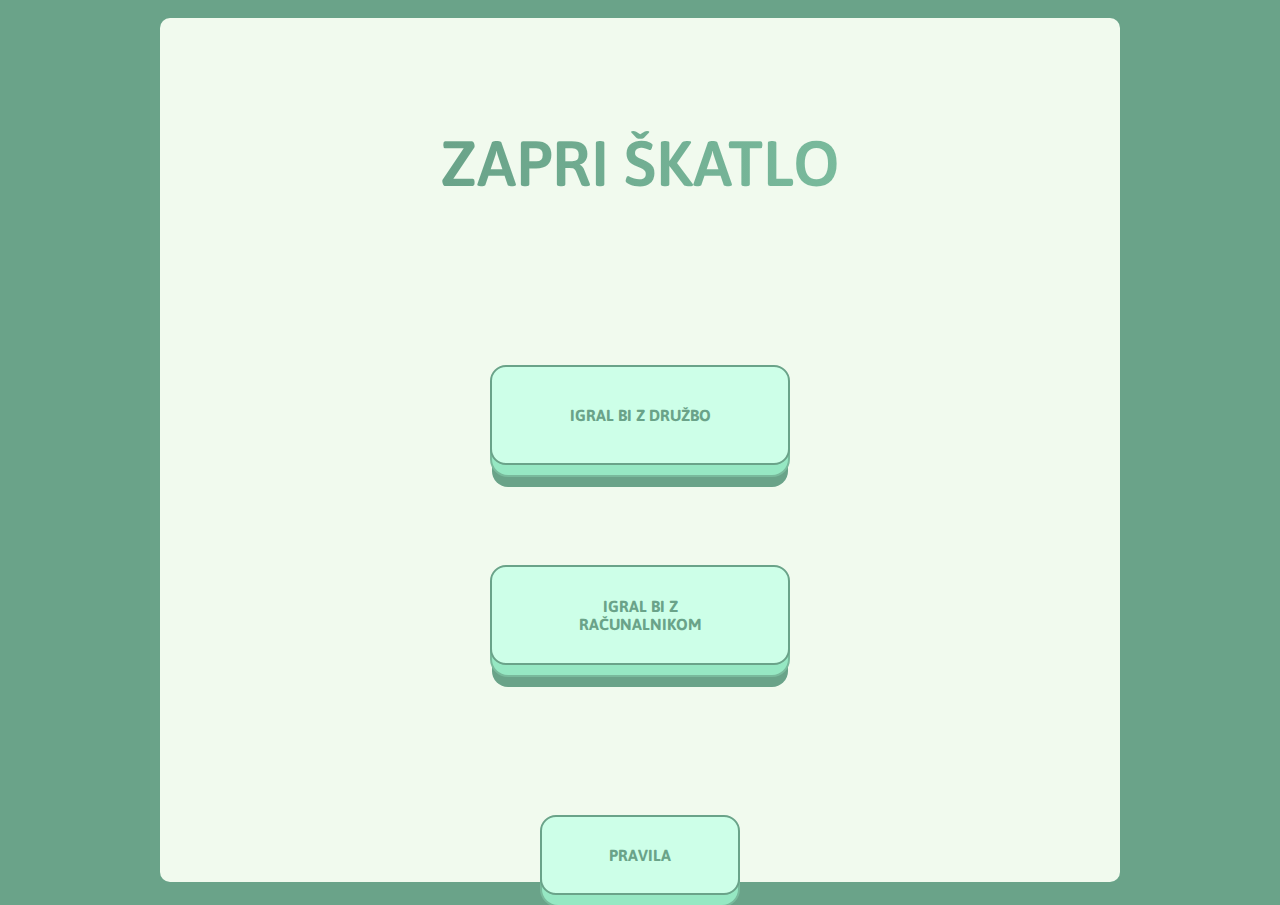
<file: index.html>
<!DOCTYPE html>
<html>
<head>
<title>Zapri škatlo</title>
<link rel="stylesheet" href="style.css">
</head>
<body>

  <div class="container">
    <h1>ZAPRI ŠKATLO</h1>
    <div class="playersNumberDiv">
      <h2>Vnesi število igralcev</h2>
      <input type="number" class="playersNumber">
      <button class="potrdi">Potrdi</button>
    </div>
    <div class="pravila">
      <h2>Pravila</h2>
      <p>Na začetku igre so vse ploščice "odprte" in prikazujejo številke od 1 do 12.<br><br>

        Med igro vsak igralec igra po vrsti. Igralec začne svojo potezo s tem, da vrže kocki.<br><br>
        
        Po metu igralec sešteje pikice na kockah in nato "zapre" eno od kombinacij odprtih številk, ki skupaj tvorijo skupno število pik, prikazanih na kockah. Na primer, če je skupno število pik 8, lahko igralec izbere katero koli od naslednjih nizov številk (dokler so vse številke v nizu na voljo za zakritje):<br><br>
        
        8 <br>
        7, 1 <br>
        6, 2 <br>
        5, 3 <br>
        5, 2, 1 <br>
        4, 3, 1 <br><br>
        
        Igralec nato ponovno vrže kocki in si prizadeva zapreti več številk. Igralec nadaljuje z metanjem kock in zapiranjem številk, dokler ne doseže točke, kjer, ob upoštevanju rezultatov, ki jih proizvedejo kocke, ne more več zapreti nobenih številk. Takrat se seštejejo vsa polja, ki ostanejo odprta. <br><br>Na primer, če so številke 2, 3 in 5 še vedno odprte, ko igralec ne more več zapreti nobenih polj, dobi igralec 10 točk (2 + 3 + 5 = 10). Igro nato nadaljuje naslednji igralec.<br><br>
        
        Ko vsak igralec opravi potezo, igralec z najnižjim rezultatom zmaga.
        </p>
      <button class="zapri" onclick="zapri()">Zapri</button>
    </div>

    <div class="startScreen">

      
      
      <div class="buttons">     
        <button class="startBtn" onclick="playersInput()">Igral bi z družbo</button>
        <button class="racBtn" onclick="location.href='game.html'">Igral bi z <br>računalnikom</button> 
        <button class="pravilaBtn" onclick="pravila()">Pravila</button>
      </div>
 
    </div>

  </div>

  
  <script src="index.js"></script>
</body>
</html>
</file>
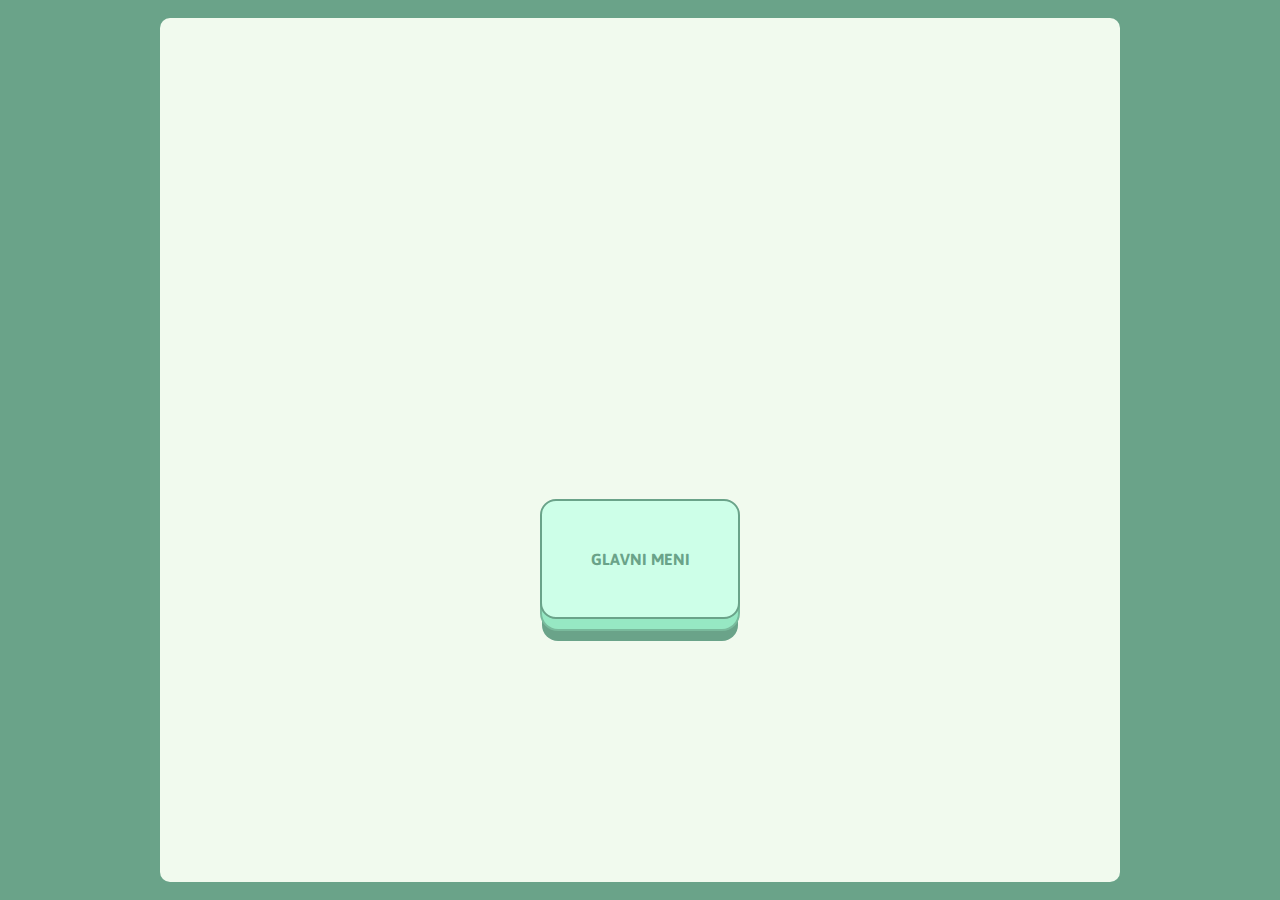
<file: endgame.html>
<!DOCTYPE html>
<html>
<head>
<title>Zapri škatlo</title>
<link rel="stylesheet" href="style.css">
</head>
<body>
  <div class="container">

    <div class="endGame">
        
        <div class="score">

        </div>
        <p class="winner"></p>
        <button class="newGameBtn" onclick="location.href='index.html'">Glavni meni</button>
    </div>
  

  </div>

  
  <script src="endgame.js"></script>
</body>
</html>
</file>
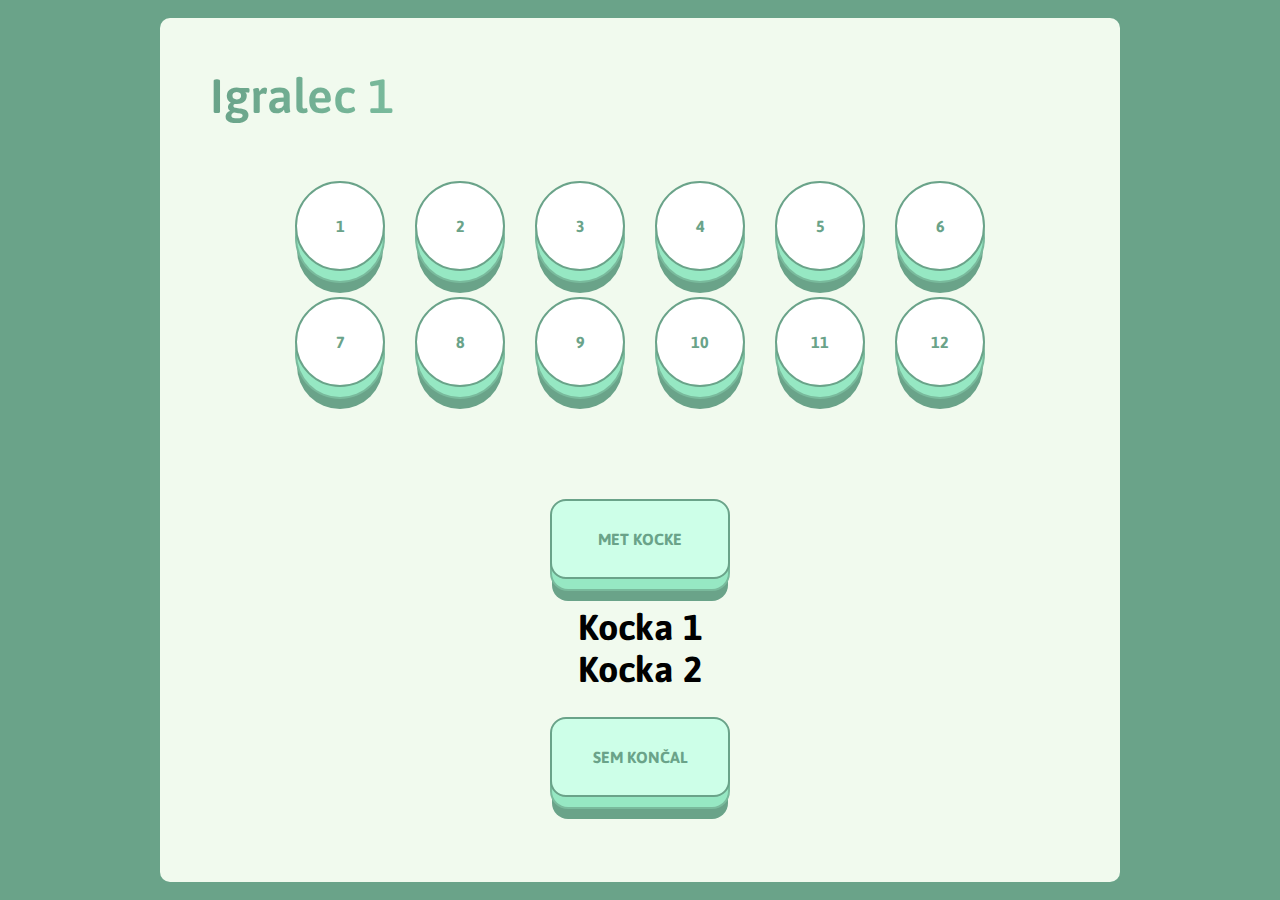
<file: game.html>
<!DOCTYPE html>
<html>
<head>
<title>Zapri škatlo</title>
<link rel="stylesheet" href="style.css">
</head>
<body>
  <div class="container">
    <h1 class="playerNumberTxt"></h1>
    <div class="loputice">
      <button class="loputica" id="1" onClick="btnClicked(this.id)">1</button>
      <button class="loputica" id="2" onClick="btnClicked(this.id)">2</button>
      <button class="loputica" id="3" onClick="btnClicked(this.id)">3</button>
      <button class="loputica" id="4" onClick="btnClicked(this.id)">4</button>
      <button class="loputica" id="5" onClick="btnClicked(this.id)">5</button>
      <button class="loputica" id="6" onClick="btnClicked(this.id)">6</button>
      <button class="loputica" id="7" onClick="btnClicked(this.id)">7</button>
      <button class="loputica" id="8" onClick="btnClicked(this.id)">8</button>
      <button class="loputica" id="9" onClick="btnClicked(this.id)">9</button>
      <button class="loputica" id="10" onClick="btnClicked(this.id)">10</button>
      <button class="loputica" id="11" onClick="btnClicked(this.id)">11</button>
      <button class="loputica" id="12" onClick="btnClicked(this.id)">12</button>
    </div>

    
    <div class="midGame">
      <button class="metBtn" onclick="metKocke()">Met kocke</button>
      <div class="kocki">
        <span class="kocka" id="kocka1">Kocka 1</span>
        <span class="kocka" id="kocka2">Kocka 2</span>
      </div>
      <button class="icantBtn">Sem končal</button>
    </div>




  </div>

  
  <script src="game.js"></script>
</body>
</html>
</file>
<file: style.css>
@import url('https://fonts.googleapis.com/css2?family=Lato:wght@300;400;700&family=Open+Sans:wght@300;400;700&family=Roboto:wght@300;400;700&display=swap');
@import url("https://fonts.googleapis.com/css2?family=Asap&family=Roboto:ital,wght@0,500;0,900;1,500&display=swap");
* {
  margin: 0;
  padding: 0;
  box-sizing: border-box;
  font-family: 'Asap', 'Segoe UI', Tahoma, Geneva, Verdana, sans-serif;
}

body {
  background-color: var(--colorShadeA);

}

.container {
  position: relative;
  display: flex;
  max-width: 960px;
  width: 960px;
  background-color: #f1faee;
  height: 96vh;
  border-radius: 10px;
  margin: 2vh; 
  flex-direction: column;
  margin-left: auto;
  margin-right: auto;
  
}

h1 {

  margin: auto;
  font-size: 4rem;
  font-weight: 600;
  background-image: linear-gradient(to left, var(--colorShadeB), var(--colorShadeA));
  color: transparent;
  background-clip: text;
  -webkit-background-clip: text;
}

.startScreen {

  top: -100px;
  display: flex;
  flex-direction: column;
  margin: auto;
  position: relative;
  justify-content: space-around;
  align-items: center;
  height: 40vh;
}

.playersNumberDiv, .pravila {
  height: 400px;
  width: 500px;
  border-radius: 15px;
  display: flex;
  flex-direction: column;
  position: absolute;
  margin: auto;
  background-color: #f1faee;
  align-items: center;
  top: 50%;
  left: 50%;
  transform: translate(-50%,-50%);
  z-index: 100;
  justify-content: space-between;
  padding: 30px;
  border: 1px solid rgb(121, 186, 156);
  box-shadow: -2px -1px 59px 8px rgba(0,0,0,0.28);
  -webkit-box-shadow: -2px -1px 59px 8px rgba(0,0,0,0.28);
  -moz-box-shadow: -2px -1px 59px 8px rgba(0,0,0,0.28); 
  visibility: hidden;
}

.pravila {
  height: 800px;
  width: 600px;
}

.pravilaBtn {
  height: 80px !important;
  width: 200px !important;
  margin: auto !important; 
  margin-top: 100px !important;
}


.playersNumberDiv h2{ 
  position: relative;
  margin: auto;

}

.playersNumberDiv button {
  position: relative;
}

.playersNumber {
  height: 5vh;
  width: 5vw;
  font-size: 1.5rem;
  text-align: center;
  margin: auto;

  
}

input::-webkit-outer-spin-button,
input::-webkit-inner-spin-button {
  -webkit-appearance: none;
  margin: 0;
}

.playerNumberTxt {
  font-size: 3rem;
}

.buttons {
  display: flex;
  flex-direction: column;
  margin: auto;
  
}

.buttons button {
  margin: 50px;
  height: 100px;
}


.playerNumberTxt {
  margin-top: 50px;
  margin-left: 50px;
}

.kocki {
  display: flex;
  flex-direction: column;
}

.kocka {
  font-size: 4vh;
  font-weight: bold;
}

.loputice {
  position: relative;
  margin-left: auto;
  margin-right: auto;
  text-align: center;
  max-width: 80%;
  margin-top: 5vh;
  margin-bottom: 5vh;
}


.loputica {
  margin: 15px;
  position: relative;
  border-radius: 50%;
  height: 10vh;
  width: 10vh;
  background-color: white;

}



.midGame {
  display: flex;
  position: relative;
  height: 100%;
  width: 100%;
  justify-content: space-around;
  flex-direction: column;
  align-items: center;
  padding-top: 3vh;
  margin-bottom: 10vw;
}

.midGame button {
  width: 10vw;
  height: 8vh;

}

.endGame {
  display: flex;
  position: absolute;
  height: 100%;
  width: 100%;
  justify-content: center;
  flex-direction: column;
  align-items: center;
  padding-top: 3vh;
}

.score {
  position: relative;
  margin-bottom: 10vh;
}

.score p {
  font-size: 2rem;

}

button {
  position: relative;
  display: inline-block;
  cursor: pointer;
  outline: none;
  border: 0;
  vertical-align: middle;
  text-decoration: none;
  font-size: 1rem;
  color: var(--colorShadeA);
  font-weight: 700;
  text-transform: uppercase;
  font-family: inherit;
  padding: 1em 2em;
  border: 2px solid var(--colorShadeA);
  border-radius: 1em;
  background: var(--colorShadeE);
  transform-style: preserve-3d;
  transition: all 175ms cubic-bezier(0, 0, 1, 1);
  margin: 3vh;
  text-align: justify;
  text-align: center;
}


button::before {
  position: absolute;
  content: "";
  width: 100%;
  height: 100%;
  top: 0;
  left: 0;
  right: 0;
  bottom: 0;
  background: var(--colorShadeC);
  border-radius: inherit;
  box-shadow: 0 0 0 2px var(--colorShadeB), 0 0.75em 0 0 var(--colorShadeA);
  transform: translate3d(0, 0.75em, -1em);
  transition: all 175ms cubic-bezier(0, 0, 1, 1);
}

button:hover {
  background: var(--colorShadeD);
  transform: translate(0, 0.375em);
}

button:hover::before {
  transform: translate3d(0, 0.75em, -1em);
}

button:active {
  transform: translate(0em, 0.75em);
}

button:active::before {
  transform: translate3d(0, 0, -1em);

  box-shadow: 0 0 0 2px var(--colorShadeB), 0 0.25em 0 0 var(--colorShadeB);
}

:root {
  --backgroundColor: rgba(246, 241, 209);
  --colorShadeA: rgb(106, 163, 137);
  --colorShadeB: rgb(121, 186, 156);
  --colorShadeC: rgb(150, 232, 195);
  --colorShadeD: rgb(187, 232, 211);
  --colorShadeE: rgb(205, 255, 232);
}

.winner {
  font-size: 1.2rem;
  margin: 50px;
}


/* Extra small devices (phones, 600px and down) */
@media only screen and (min-width: 500px) {

}

/* Small devices (portrait tablets and large phones, 600px and up) */
@media only screen and (min-width: 600px) {
  button {font-size: 2rem; padding: 0;}
  .buttons button {height: 200px; width: 300px; }
  .midGame button {height: 160px; width: 300px;}
  .midGame {flex-direction: row;}
  .loputica {margin: 25px;}

}


/* Medium devices (landscape tablets, 768px and up) */
@media only screen and (min-width: 768px) {
  button {font-size: 1.3rem; padding: 0;}
  .buttons button {height: 100px; width: 300px; }
  .midGame button {height: 100px; width: 200px;}
  .midGame {flex-direction: row;}
  .loputica {margin: 20px;}
  .newGameBtn {height: 120px; width: 200px;}
  .endGame p {font-size: 2rem;}
  .score p {font-size: 2rem;}
}

/* Large devices (laptops/desktops, 992px and up) */
@media only screen and (min-width: 992px) {
  button {font-size: 1rem; padding: 1em 2em;}
  .midGame button {height: 80px; width: 180px;}
  .midGame {flex-direction: column;}
  .loputica {margin: 13px;}
  .newGameBtn {height: 120px; width: 200px;}
  .endGame p {font-size: 2rem;}
  .score p {font-size: 2rem;}
}
</file>
